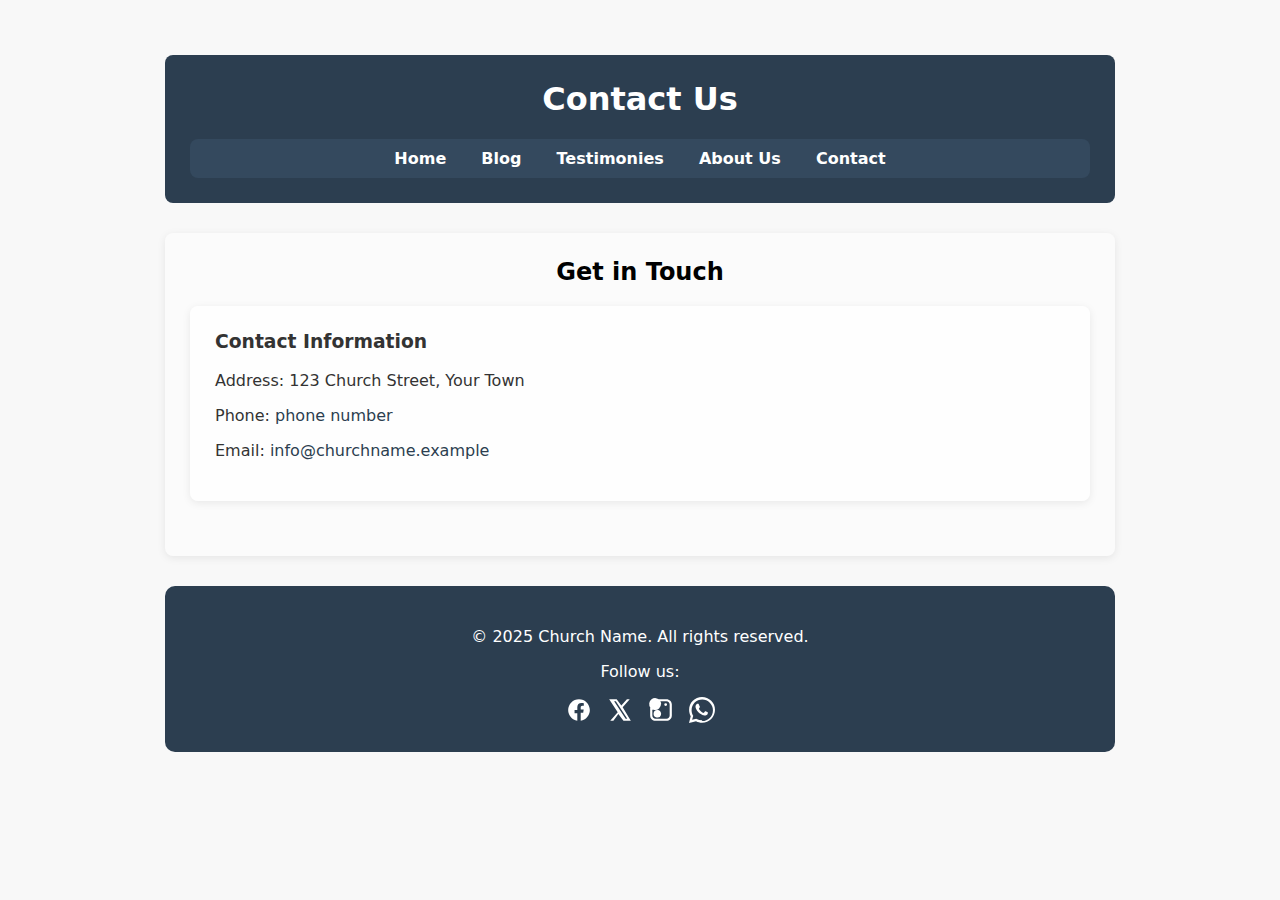
<file: j_contact.html>
<!DOCTYPE html>
<html lang="en">
<head>
  <meta charset="utf-8" />
  <meta name="viewport" content="width=device-width,initial-scale=1" />
  <title>Contact Us</title>
  <link rel="stylesheet" href="style.css">
</head>
<body>
  <header >
    <h1>Contact Us</h1>
    <nav>
      <a href="index.html">Home</a>
      <a href="k_blog.html">Blog</a>
      <a href="testimonies.html">Testimonies</a>
      <a href="l_about.html">About Us</a>
      <a href="j_contact.html">Contact</a>
    </nav>
  </header>

  <main class="main">
    <h2 class="h2" style="color: black;">Get in Touch</h2>

    <section>
      <h3>Contact Information</h3>

      <p>Address: 123 Church Street, Your Town</p>

      <!-- Phone is now clickable -->
      <p>
        Phone:
        <a href="tel:+2651234567">phone number</a>
      </p>

      <!-- Email is now a mailto link -->
      <p>
        Email:
        <a href="mailto:info@churchname.example">info@churchname.example</a>
      </p>

    </section>

  </main>

  <footer>
    <p>&copy; 2025 Church Name. All rights reserved. <span id="year"></span></p>
  
    <p>Follow us:</p>
  
    <div class="social-icons">
  
      <!-- Facebook -->
      <a href="#" aria-label="Facebook" class="icon">
        <svg width="24" height="24" viewBox="0 0 24 24" fill="currentColor">
          <path d="M22 12.07C22 6.48 17.52 2 12 2S2 6.48 2 12.07c0 5.02 3.66 9.19 8.44 9.93v-7.02h-2.54v-2.91h2.54V9.41c0-2.5 1.49-3.89 3.77-3.89 1.09 0 2.23.2 2.23.2v2.45h-1.25c-1.23 0-1.61.77-1.61 1.56v1.87h2.74l-.44 2.91h-2.3V22c4.78-.74 8.44-4.91 8.44-9.93z"/>
        </svg>
      </a>
  
      <!-- Twitter (X) -->
      <a href="#" aria-label="Twitter" class="icon">
        <svg width="24" height="24" viewBox="0 0 24 24" fill="currentColor">
          <path d="M18.39 2H21l-6.52 7.44L22 22h-6.81l-4.7-6.3L5.9 22H3l6.89-7.86L2 2h6.91l4.32 5.77L18.39 2zM17.18 20h1.58L8.16 4h-1.6l10.62 16z"/>
        </svg>
      </a>
      
  
      <!-- Instagram -->
      <a href="#" aria-label="Instagram" class="icon">
        <svg width="24" height="24" viewBox="0 0 24 24" fill="currentColor">
          <path d="M7 2C4.2 2 2 4.2 2 7v10c0 2.8 2.2 5 5 5h10c2.8 0 5-2.2 5-5V7c0-2.8-2.2-5-5-5H7zm10 2c1.7 0 3 1.3 3 3v10c0 1.7-1.3 3-3 3H7c-1.7 0-3-1.3-3-3V7c0-1.7 1.3-3 3-3h10zm-5 3.5A5.5 5.5 0 106 12a5.5 5.5 0 006-5.5zm0 9A3.5 3.5 0 118.5 12 3.5 3.5 0 0112 16.5zm4.3-10.8a1.3 1.3 0 11-1.3 1.3 1.3 1.3 0 011.3-1.3z"/>
        </svg>
      </a>
  
      <!-- WhatsApp -->
      <a href="#" aria-label="WhatsApp" class="icon">
        <svg width="24" height="24" viewBox="0 0 24 24" fill="currentColor">
          <path d="M20.5 3.5C18.2 1.2 15.2 0 12 0 5.4 0 .1 5.2.1 11.8c0 2.1.5 4.1 1.5 5.9L0 24l6.5-1.7c1.7.9 3.6 1.4 5.5 1.4h.1c6.6 0 11.9-5.3 11.9-11.9 0-3.2-1.2-6.2-3.5-8.3zM12 21.5h-.1c-1.7 0-3.3-.4-4.8-1.2l-.4-.2-3.8 1 1-3.7-.2-.4c-.9-1.5-1.3-3.1-1.3-4.8 0-5.4 4.4-9.8 9.8-9.8 2.6 0 5.1 1 7 2.9 1.9 1.9 2.9 4.4 2.9 7.1-.1 5.4-4.5 9.8-9.9 9.8zm5.4-7.3c-.3-.2-1.7-.9-2-1-.3-.1-.5-.2-.7.2-.2.3-.8 1-.9 1.1-.2.2-.3.2-.6.1-.3-.2-1.2-.5-2.3-1.5-.9-.8-1.5-1.7-1.7-2-.2-.3 0-.5.1-.6.1-.1.3-.3.4-.5.1-.1.2-.3.3-.5.1-.2 0-.4 0-.5s-.7-1.6-1-2.2c-.3-.6-.5-.5-.7-.5h-.6c-.2 0-.5.1-.7.3-.2.2-1 1-1 2.4s1 2.8 1.1 3c.1.2 2 3.1 4.9 4.3.7.3 1.2.5 1.6.6.7.2 1.3.2 1.7.1.5-.1 1.7-.7 1.9-1.4s.2-1.3.2-1.4c-.1-.2-.2-.3-.4-.4z"/>
        </svg>
      </a>
  
    </div>
  </footer>

  <script src="script.js"></script>
</body>
</html>
</file>
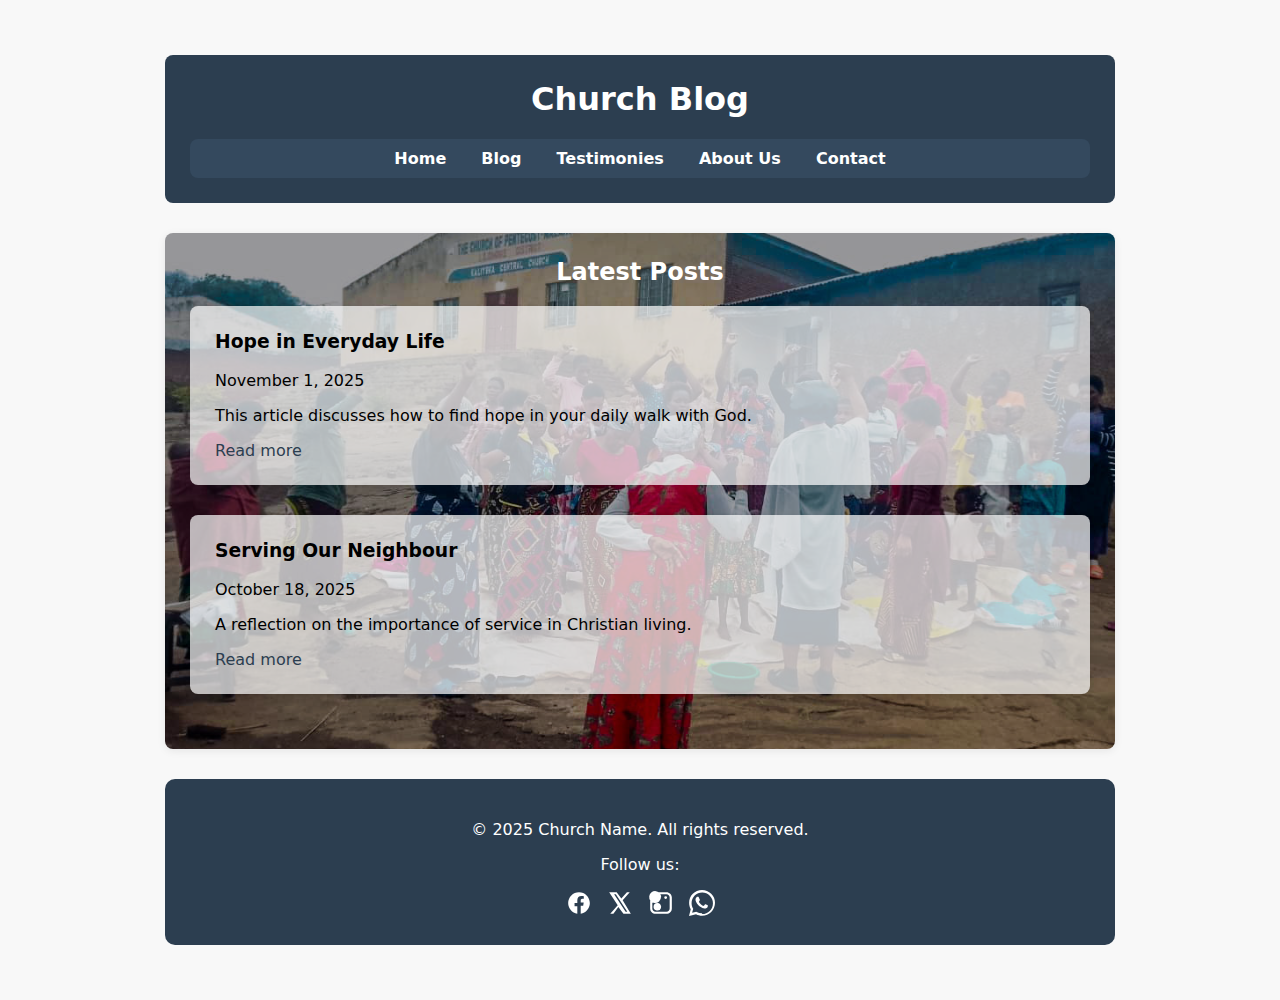
<file: k_blog.html>
<!DOCTYPE html>
<html lang="en">
<head>
  <meta charset="utf-8" />
  <meta name="viewport" content="width=device-width,initial-scale=1" />
  <title>Church Blog</title>
  <link rel="stylesheet" href="style.css">
</head>
<body>
  <header>
    <h1>Church Blog</h1>
    <nav>
      <a href="index.html">Home</a>
      <a href="k_blog.html">Blog</a>
      <a href="testimonies.html">Testimonies</a>
      <a href="l_about.html">About Us</a>
      <a href="j_contact.html">Contact</a>
    </nav>
  </header>

  <main class="main-background" style="background-color: rgba(0, 0, 10, 0.4); color: black;">
    <h2 class="h2" style="color: white;">Latest Posts</h2>

    <article id="post-1">
      <h3>Hope in Everyday Life</h3>
      <time datetime="2025-11-01">November 1, 2025</time>
      <p>This article discusses how to find hope in your daily walk with God.</p>
      <a href="#">Read more</a>
    </article>

    <article id="post-2">
      <h3>Serving Our Neighbour</h3>
      <time datetime="2025-10-18">October 18, 2025</time>
      <p>A reflection on the importance of service in Christian living.</p>
      <a href="#">Read more</a>
    </article>

  </main>

  <footer>
    <p>&copy; 2025 Church Name. All rights reserved. <span id="year"></span></p>
  
    <p>Follow us:</p>
  
    <div class="social-icons">
  
      <!-- Facebook -->
      <a href="#" aria-label="Facebook" class="icon">
        <svg width="24" height="24" viewBox="0 0 24 24" fill="currentColor">
          <path d="M22 12.07C22 6.48 17.52 2 12 2S2 6.48 2 12.07c0 5.02 3.66 9.19 8.44 9.93v-7.02h-2.54v-2.91h2.54V9.41c0-2.5 1.49-3.89 3.77-3.89 1.09 0 2.23.2 2.23.2v2.45h-1.25c-1.23 0-1.61.77-1.61 1.56v1.87h2.74l-.44 2.91h-2.3V22c4.78-.74 8.44-4.91 8.44-9.93z"/>
        </svg>
      </a>
  
      <!-- Twitter (X) -->
      <a href="#" aria-label="Twitter" class="icon">
        <svg width="24" height="24" viewBox="0 0 24 24" fill="currentColor">
          <path d="M18.39 2H21l-6.52 7.44L22 22h-6.81l-4.7-6.3L5.9 22H3l6.89-7.86L2 2h6.91l4.32 5.77L18.39 2zM17.18 20h1.58L8.16 4h-1.6l10.62 16z"/>
        </svg>
      </a>
      
  
      <!-- Instagram -->
      <a href="#" aria-label="Instagram" class="icon">
        <svg width="24" height="24" viewBox="0 0 24 24" fill="currentColor">
          <path d="M7 2C4.2 2 2 4.2 2 7v10c0 2.8 2.2 5 5 5h10c2.8 0 5-2.2 5-5V7c0-2.8-2.2-5-5-5H7zm10 2c1.7 0 3 1.3 3 3v10c0 1.7-1.3 3-3 3H7c-1.7 0-3-1.3-3-3V7c0-1.7 1.3-3 3-3h10zm-5 3.5A5.5 5.5 0 106 12a5.5 5.5 0 006-5.5zm0 9A3.5 3.5 0 118.5 12 3.5 3.5 0 0112 16.5zm4.3-10.8a1.3 1.3 0 11-1.3 1.3 1.3 1.3 0 011.3-1.3z"/>
        </svg>
      </a>
  
      <!-- WhatsApp -->
      <a href="#" aria-label="WhatsApp" class="icon">
        <svg width="24" height="24" viewBox="0 0 24 24" fill="currentColor">
          <path d="M20.5 3.5C18.2 1.2 15.2 0 12 0 5.4 0 .1 5.2.1 11.8c0 2.1.5 4.1 1.5 5.9L0 24l6.5-1.7c1.7.9 3.6 1.4 5.5 1.4h.1c6.6 0 11.9-5.3 11.9-11.9 0-3.2-1.2-6.2-3.5-8.3zM12 21.5h-.1c-1.7 0-3.3-.4-4.8-1.2l-.4-.2-3.8 1 1-3.7-.2-.4c-.9-1.5-1.3-3.1-1.3-4.8 0-5.4 4.4-9.8 9.8-9.8 2.6 0 5.1 1 7 2.9 1.9 1.9 2.9 4.4 2.9 7.1-.1 5.4-4.5 9.8-9.9 9.8zm5.4-7.3c-.3-.2-1.7-.9-2-1-.3-.1-.5-.2-.7.2-.2.3-.8 1-.9 1.1-.2.2-.3.2-.6.1-.3-.2-1.2-.5-2.3-1.5-.9-.8-1.5-1.7-1.7-2-.2-.3 0-.5.1-.6.1-.1.3-.3.4-.5.1-.1.2-.3.3-.5.1-.2 0-.4 0-.5s-.7-1.6-1-2.2c-.3-.6-.5-.5-.7-.5h-.6c-.2 0-.5.1-.7.3-.2.2-1 1-1 2.4s1 2.8 1.1 3c.1.2 2 3.1 4.9 4.3.7.3 1.2.5 1.6.6.7.2 1.3.2 1.7.1.5-.1 1.7-.7 1.9-1.4s.2-1.3.2-1.4c-.1-.2-.2-.3-.4-.4z"/>
        </svg>
      </a>
  
    </div>
  </footer>
  <script src="script.js"></script>
</body>
</html>
</file>
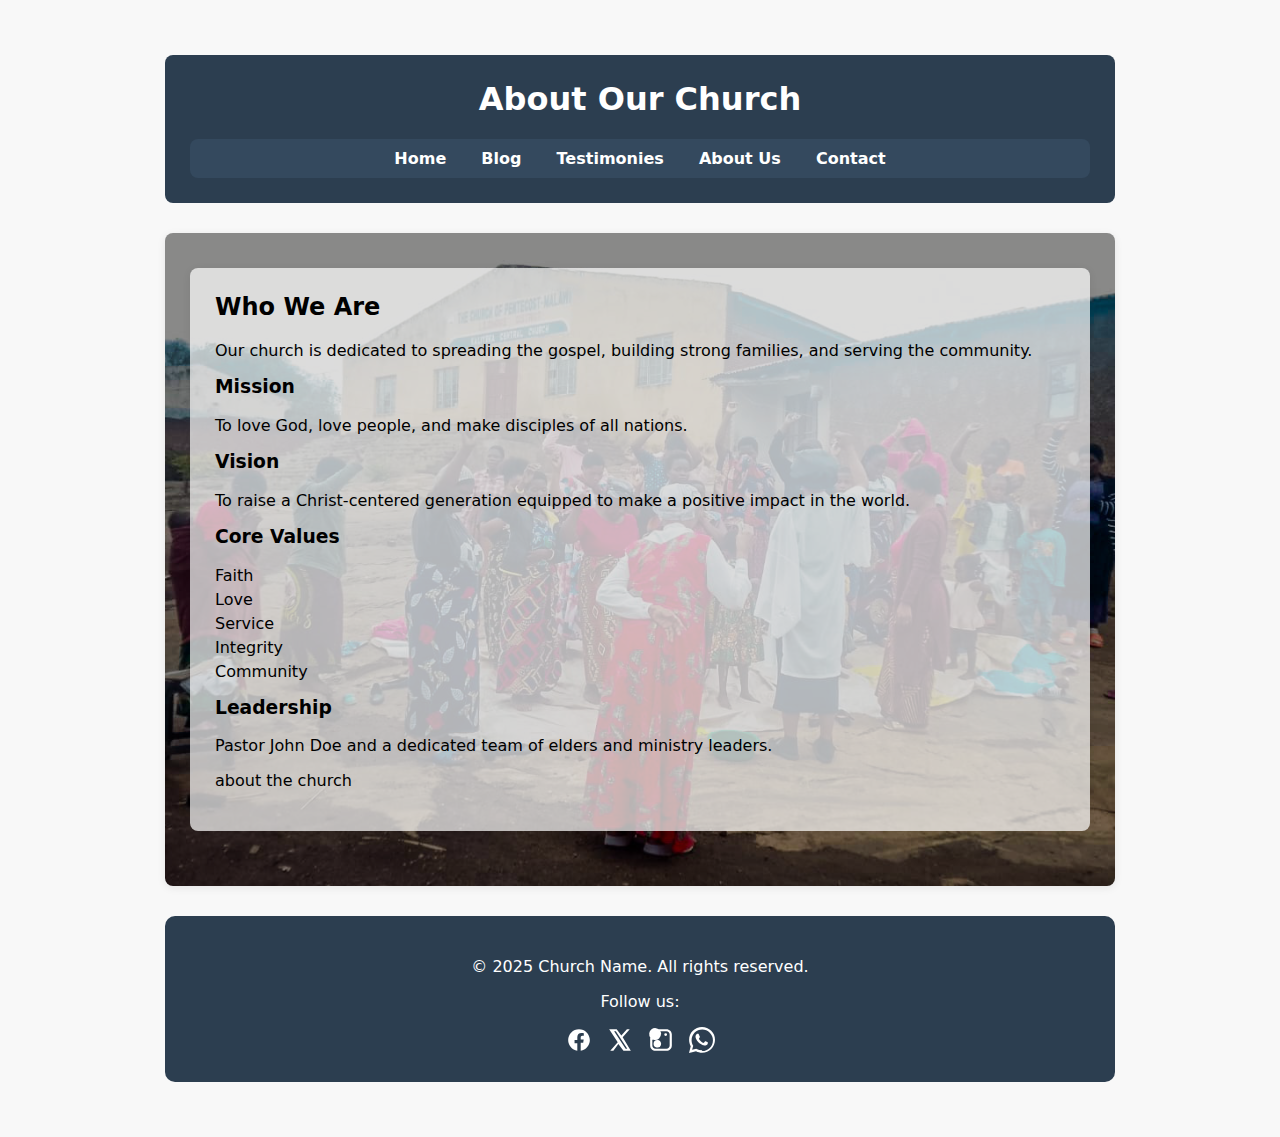
<file: l_about.html>
<!DOCTYPE html>
<html lang="en">
<head>
  <meta charset="utf-8" />
  <meta name="viewport" content="width=device-width,initial-scale=1" />
  <title>About Us</title>
  <link rel="stylesheet" href="style.css">

</head>
<body>
  <header>
    <h1>About Our Church</h1>
    <nav>
      <a href="index.html">Home</a>
      <a href="k_blog.html">Blog</a>
      <a href="testimonies.html">Testimonies</a>
      <a href="l_about.html">About Us</a>
      <a href="j_contact.html">Contact</a>
    </nav>
  </header>

  <main class="main-background" style="background-color: rgba(0, 0, 0, 0.45); color: black;">
    <section>
      <h2>Who We Are</h2>
    <p>Our church is dedicated to spreading the gospel, building strong families, and serving the community.</p>

    <h3>Mission</h3>
    <p>To love God, love people, and make disciples of all nations.</p>

    <h3>Vision</h3>
    <p>To raise a Christ-centered generation equipped to make a positive impact in the world.</p>

    <h3>Core Values</h3>
    <ul>
      <li>Faith</li>
      <li>Love</li>
      <li>Service</li>
      <li>Integrity</li>
      <li>Community</li>
    </ul>

    <h3>Leadership</h3>
    <p>Pastor John Doe and a dedicated team of elders and ministry leaders.</p>
    <p>about the church</p>
    </section>
  </main>

  <footer>
    <p>&copy; 2025 Church Name. All rights reserved. <span id="year"></span></p>
  
    <p>Follow us:</p>
  
    <div class="social-icons">
  
      <!-- Facebook -->
      <a href="#" aria-label="Facebook" class="icon">
        <svg width="24" height="24" viewBox="0 0 24 24" fill="currentColor">
          <path d="M22 12.07C22 6.48 17.52 2 12 2S2 6.48 2 12.07c0 5.02 3.66 9.19 8.44 9.93v-7.02h-2.54v-2.91h2.54V9.41c0-2.5 1.49-3.89 3.77-3.89 1.09 0 2.23.2 2.23.2v2.45h-1.25c-1.23 0-1.61.77-1.61 1.56v1.87h2.74l-.44 2.91h-2.3V22c4.78-.74 8.44-4.91 8.44-9.93z"/>
        </svg>
      </a>
  
      <!-- Twitter (X) -->
      <a href="#" aria-label="Twitter" class="icon">
        <svg width="24" height="24" viewBox="0 0 24 24" fill="currentColor">
          <path d="M18.39 2H21l-6.52 7.44L22 22h-6.81l-4.7-6.3L5.9 22H3l6.89-7.86L2 2h6.91l4.32 5.77L18.39 2zM17.18 20h1.58L8.16 4h-1.6l10.62 16z"/>
        </svg>
      </a>
      
  
      <!-- Instagram -->
      <a href="#" aria-label="Instagram" class="icon">
        <svg width="24" height="24" viewBox="0 0 24 24" fill="currentColor">
          <path d="M7 2C4.2 2 2 4.2 2 7v10c0 2.8 2.2 5 5 5h10c2.8 0 5-2.2 5-5V7c0-2.8-2.2-5-5-5H7zm10 2c1.7 0 3 1.3 3 3v10c0 1.7-1.3 3-3 3H7c-1.7 0-3-1.3-3-3V7c0-1.7 1.3-3 3-3h10zm-5 3.5A5.5 5.5 0 106 12a5.5 5.5 0 006-5.5zm0 9A3.5 3.5 0 118.5 12 3.5 3.5 0 0112 16.5zm4.3-10.8a1.3 1.3 0 11-1.3 1.3 1.3 1.3 0 011.3-1.3z"/>
        </svg>
      </a>
  
      <!-- WhatsApp -->
      <a href="#" aria-label="WhatsApp" class="icon">
        <svg width="24" height="24" viewBox="0 0 24 24" fill="currentColor">
          <path d="M20.5 3.5C18.2 1.2 15.2 0 12 0 5.4 0 .1 5.2.1 11.8c0 2.1.5 4.1 1.5 5.9L0 24l6.5-1.7c1.7.9 3.6 1.4 5.5 1.4h.1c6.6 0 11.9-5.3 11.9-11.9 0-3.2-1.2-6.2-3.5-8.3zM12 21.5h-.1c-1.7 0-3.3-.4-4.8-1.2l-.4-.2-3.8 1 1-3.7-.2-.4c-.9-1.5-1.3-3.1-1.3-4.8 0-5.4 4.4-9.8 9.8-9.8 2.6 0 5.1 1 7 2.9 1.9 1.9 2.9 4.4 2.9 7.1-.1 5.4-4.5 9.8-9.9 9.8zm5.4-7.3c-.3-.2-1.7-.9-2-1-.3-.1-.5-.2-.7.2-.2.3-.8 1-.9 1.1-.2.2-.3.2-.6.1-.3-.2-1.2-.5-2.3-1.5-.9-.8-1.5-1.7-1.7-2-.2-.3 0-.5.1-.6.1-.1.3-.3.4-.5.1-.1.2-.3.3-.5.1-.2 0-.4 0-.5s-.7-1.6-1-2.2c-.3-.6-.5-.5-.7-.5h-.6c-.2 0-.5.1-.7.3-.2.2-1 1-1 2.4s1 2.8 1.1 3c.1.2 2 3.1 4.9 4.3.7.3 1.2.5 1.6.6.7.2 1.3.2 1.7.1.5-.1 1.7-.7 1.9-1.4s.2-1.3.2-1.4c-.1-.2-.2-.3-.4-.4z"/>
        </svg>
      </a>
  
    </div>
  </footer>
  <script src="script.js"></script>
</body>
</html>
</file>
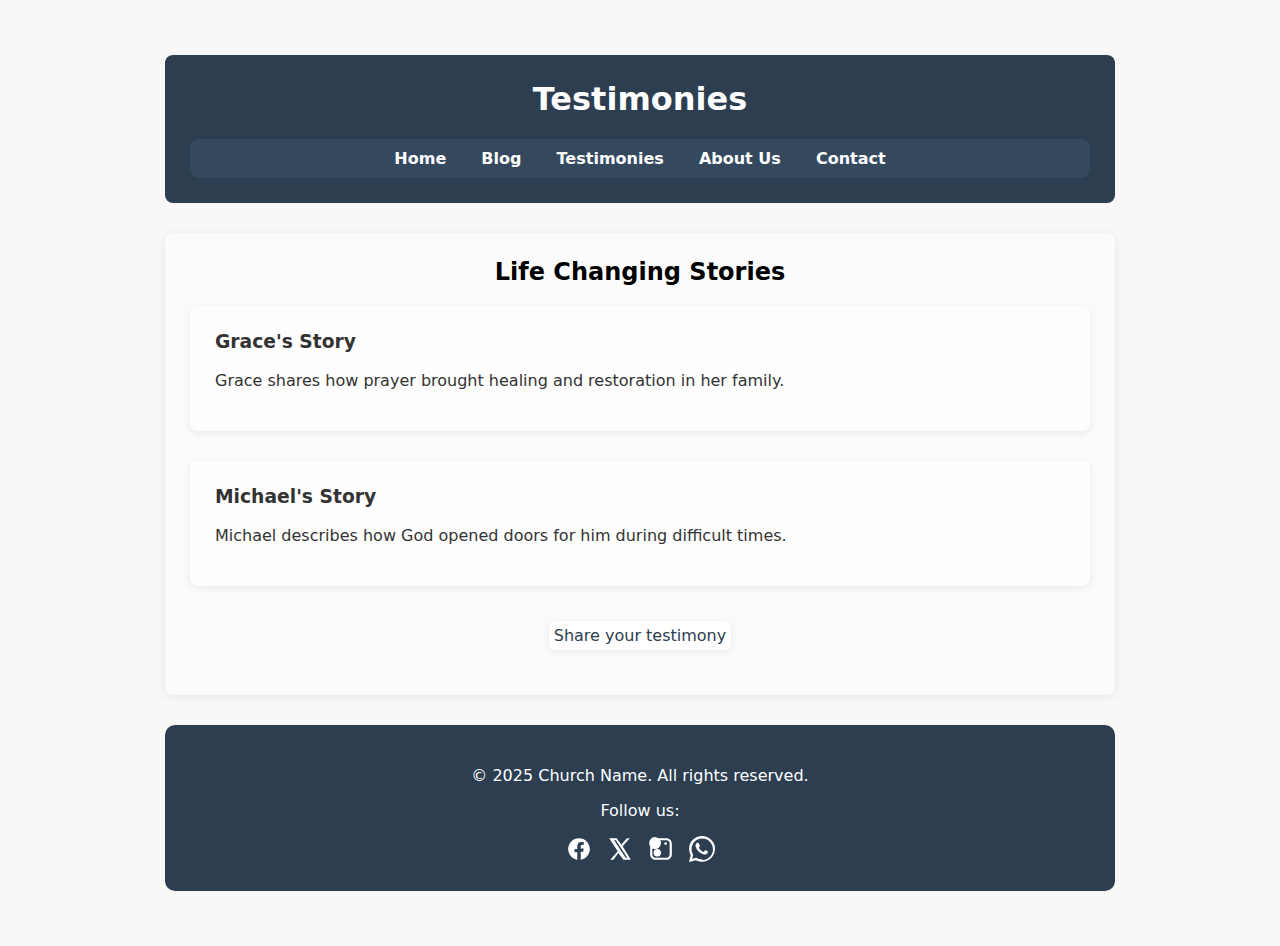
<file: testimonies.html>
<!DOCTYPE html>
<html lang="en">
<head>
  <meta charset="utf-8" />
  <meta name="viewport" content="width=device-width,initial-scale=1" />
  <title>Testimonies</title>
  <link rel="stylesheet" href="style.css">

</head>
<body>
  <header>
    <h1 class="h2">Testimonies</h1>
    <nav>
      <a href="index.html">Home</a>
      <a href="k_blog.html">Blog</a>
      <a href="testimonies.html">Testimonies</a>
      <a href="l_about.html">About Us</a>
      <a href="j_contact.html">Contact</a>
    </nav>
  </header>

  <main class="main">
    <h2 class="h2" style="color: black;">Life Changing Stories</h2>

    <section id="t1">
      <h3>Grace's Story</h3>
      <p>Grace shares how prayer brought healing and restoration in her family.</p>
    </section>

    <section id="t2">
      <h3>Michael's Story</h3>
      <p>Michael describes how God opened doors for him during difficult times.</p>
    </section>
    <div class="testimony-container">
      <p class="sharetestimony"><a href="j_contact.html">Share your testimony</a></p>
    </div>
    
  </main>

  <footer>
    <p>&copy; 2025 Church Name. All rights reserved. <span id="year"></span></p>
  
    <p>Follow us:</p>
  
    <div class="social-icons">
  
      <!-- Facebook -->
      <a href="#" aria-label="Facebook" class="icon">
        <svg width="24" height="24" viewBox="0 0 24 24" fill="currentColor">
          <path d="M22 12.07C22 6.48 17.52 2 12 2S2 6.48 2 12.07c0 5.02 3.66 9.19 8.44 9.93v-7.02h-2.54v-2.91h2.54V9.41c0-2.5 1.49-3.89 3.77-3.89 1.09 0 2.23.2 2.23.2v2.45h-1.25c-1.23 0-1.61.77-1.61 1.56v1.87h2.74l-.44 2.91h-2.3V22c4.78-.74 8.44-4.91 8.44-9.93z"/>
        </svg>
      </a>
  
      <!-- Twitter (X) -->
      <a href="#" aria-label="Twitter" class="icon">
        <svg width="24" height="24" viewBox="0 0 24 24" fill="currentColor">
          <path d="M18.39 2H21l-6.52 7.44L22 22h-6.81l-4.7-6.3L5.9 22H3l6.89-7.86L2 2h6.91l4.32 5.77L18.39 2zM17.18 20h1.58L8.16 4h-1.6l10.62 16z"/>
        </svg>
      </a>
      
  
      <!-- Instagram -->
      <a href="#" aria-label="Instagram" class="icon">
        <svg width="24" height="24" viewBox="0 0 24 24" fill="currentColor">
          <path d="M7 2C4.2 2 2 4.2 2 7v10c0 2.8 2.2 5 5 5h10c2.8 0 5-2.2 5-5V7c0-2.8-2.2-5-5-5H7zm10 2c1.7 0 3 1.3 3 3v10c0 1.7-1.3 3-3 3H7c-1.7 0-3-1.3-3-3V7c0-1.7 1.3-3 3-3h10zm-5 3.5A5.5 5.5 0 106 12a5.5 5.5 0 006-5.5zm0 9A3.5 3.5 0 118.5 12 3.5 3.5 0 0112 16.5zm4.3-10.8a1.3 1.3 0 11-1.3 1.3 1.3 1.3 0 011.3-1.3z"/>
        </svg>
      </a>
  
      <!-- WhatsApp -->
      <a href="#" aria-label="WhatsApp" class="icon">
        <svg width="24" height="24" viewBox="0 0 24 24" fill="currentColor">
          <path d="M20.5 3.5C18.2 1.2 15.2 0 12 0 5.4 0 .1 5.2.1 11.8c0 2.1.5 4.1 1.5 5.9L0 24l6.5-1.7c1.7.9 3.6 1.4 5.5 1.4h.1c6.6 0 11.9-5.3 11.9-11.9 0-3.2-1.2-6.2-3.5-8.3zM12 21.5h-.1c-1.7 0-3.3-.4-4.8-1.2l-.4-.2-3.8 1 1-3.7-.2-.4c-.9-1.5-1.3-3.1-1.3-4.8 0-5.4 4.4-9.8 9.8-9.8 2.6 0 5.1 1 7 2.9 1.9 1.9 2.9 4.4 2.9 7.1-.1 5.4-4.5 9.8-9.9 9.8zm5.4-7.3c-.3-.2-1.7-.9-2-1-.3-.1-.5-.2-.7.2-.2.3-.8 1-.9 1.1-.2.2-.3.2-.6.1-.3-.2-1.2-.5-2.3-1.5-.9-.8-1.5-1.7-1.7-2-.2-.3 0-.5.1-.6.1-.1.3-.3.4-.5.1-.1.2-.3.3-.5.1-.2 0-.4 0-.5s-.7-1.6-1-2.2c-.3-.6-.5-.5-.7-.5h-.6c-.2 0-.5.1-.7.3-.2.2-1 1-1 2.4s1 2.8 1.1 3c.1.2 2 3.1 4.9 4.3.7.3 1.2.5 1.6.6.7.2 1.3.2 1.7.1.5-.1 1.7-.7 1.9-1.4s.2-1.3.2-1.4c-.1-.2-.2-.3-.4-.4z"/>
        </svg>
      </a>
  
    </div>
  </footer>
  <script src="script.js"></script>
</body>
</html>
</file>
<file: style.css>
/* ====== GENERAL ====== */
body {
  margin: 0;
  font-family: ui-sans-serif, -apple-system, system-ui, Segoe UI, Helvetica, Apple Color Emoji, Arial, sans-serif, Segoe UI Emoji, Segoe UI Symbol;
  background: #f8f8f8;
  color: #333;
  align-items: center;
  padding: 25px;
}

/*Auto Dark Mode
  @media (prefers-color-scheme: dark) {
    body{
    background: #121212;
    color: #e4e4e4;
    }

    header, nav, footer {
      background: #1e1e1e;
      color: white;
    }
    nav a {
      color: #f5f5f5;
    }
  }*/

h1, h2, h3, h4 {
  margin-top: 0;
}

a {
  color: #2c3e50;
  text-decoration: none;
}

a:hover {
  text-decoration: underline;
}

/* ====== HEADER ====== */
header { 
  background: #2c3e50;
  color: #fff;
  padding: 25px;
  text-align: center;
  margin: 30px auto;
  max-width: 900px;
  border-radius: 8px;
}

/* ====== NAVIGATION ====== */
nav {
  background: #34495e;
  padding: 10px;
  text-align: center;
  border-radius: 8px;
}

nav a {
  color: #fff;
  margin: 0 15px;
  font-weight: bold;
}

nav a.active {
  text-decoration: underline;
  font-weight: bold;
}

nav a:hover {
  text-decoration: underline;
}

/* ====== MAIN CONTENT ====== */
main {
  padding: 20px;
}

/* ====== SECTIONS ====== */

section, article {
  background: rgba(255, 255, 255, 0.7);
  padding: 25px;
  margin: 30px auto;
  margin-top: 10px;
  border-radius: 8px;
  max-width: 900px;
  box-shadow: 0 2px 8px rgba(0, 0, 0, 0.08);
}

.welcome-section {
  background: rgba(0, 0, 0, 0.548);
  padding: 10px;
  margin: 30px auto;
  margin-top: 10px;
  border-radius: 8px;
  max-width: 900px;
  box-shadow: 0 2px 8px rgba(0, 0, 0, 0.08);  
}



.main {
  background: #fbfbfb;
  padding: 25px;
  margin: 30px auto;
  margin-top: 10px;
  border-radius: 8px;
  max-width: 900px;
  box-shadow: 0 2px 8px rgba(0, 0, 0, 0.08);
}

#welcome {
  background-image:  url("photos/img1.jpg");
  background-repeat: no-repeat;
  background-position: center;
  padding: 25px;
  margin: 30px auto;
  margin-top: 10px;
  border-radius: 8px;
  max-height: 900px;
  padding-bottom: 300px;
  
  box-shadow: 0 2px 8px rgba(0, 0, 0, 0.08);
}
.main-background {
  background-image:  url("photos/img4.jpg");
  background-size: 950px;
  background-repeat: no-repeat;
  background-position: center;
  background-color: rgba(255, 255, 255, 0.08);
  background-blend-mode: multiply;
  padding: 25px;
  margin: 30px auto;
  margin-top: 10px;
  border-radius: 8px;
  max-width: 900px;
  box-shadow: 0 2px 8px rgba(0, 0, 0, 0.08);
}

.sharetestimony {
  background: white;
  text-align: center;
  padding: 5PX;
  display: inline-block;
  margin: 20px auto;
  margin-top: 5px;
  box-shadow: 0 2px 8px rgba(0, 0, 0, 0.08);
  border-radius: 5px;
}

.testimony-container {
  text-align: center;
}

.h2 {
  text-align: center;
  margin-top: none;
}

#hero {
  background: #2c3e50;
  color: white;
  padding: 60px 20px;
  text-align: center;
}

ul {
  list-style: none;
  padding: 0;
}

ul li {
  margin-bottom: 5px;
}

/* ====== FORMS ====== */
form input, form textarea {
  width: 100%;
  max-width: 500px;
  padding: 10px;
  margin-top: 5px;
  border: 1px solid #aaa;
  border-radius: 4px;
}

button {
  background: #2c3e50;
  color: #fff;
  padding: 10px 20px;
  border: none;
  margin-top: 10px;
  border-radius: 4px;
  cursor: pointer;
}

button:hover {
  background: #1f2c3a;
}

/* ====== FOOTER ====== */
footer {
  background: #2c3e50;
  color: #fff;
  text-align: center;
  padding: 15px;
  margin: 30px auto;
  border-radius: 10px;
  max-width: 900px;
  padding: 25px;
}

.section-blog {
  background-color: rgb(190, 96, 96);
}

.social-icons {
  display: flex;
  gap: 15px;
  justify-content: center;
  margin-top: 5px;
}

.social-icons .icon svg {
  width: 26px;
  height: 26px;
  fill: white;
  transition: 0.3s;
}

.social-icons .icon:hover svg {
  transform: scale(1.15);
  opacity: 0.8;
}
</file>
